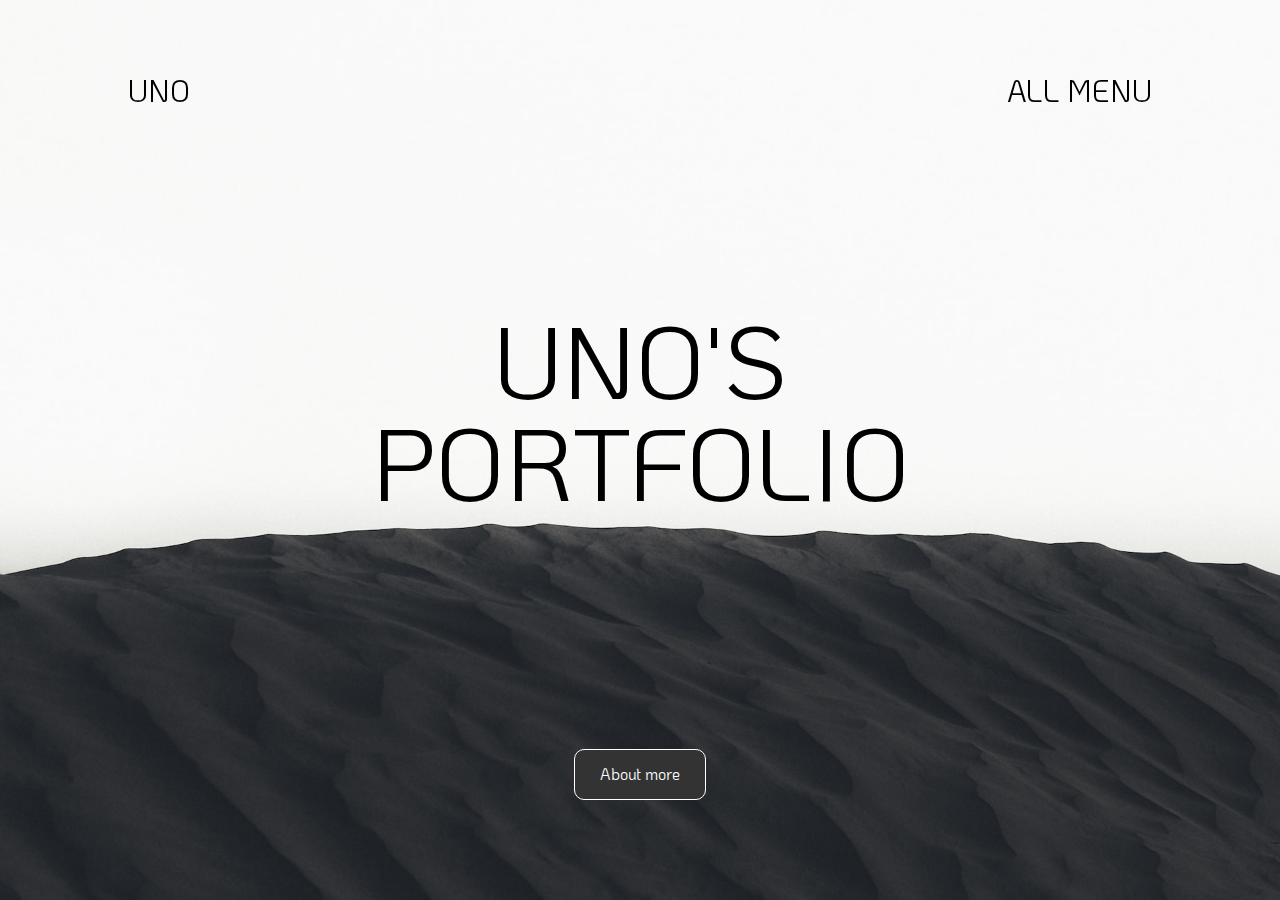
<file: index.html>
<!DOCTYPE html>
<html lang="ko">
<head>
    <meta charset="UTF-8">
    <meta http-equiv="X-UA-Compatible" content="IE=edge">
    <meta name="viewport" content="width=device-width, initial-scale=1.0">
    <meta name="description" content="포트폴리오 사이트">
    <meta http-equiv="Content-Type" content="text/html; charset=utf-8">
    <meta http-equiv="Content-Type" content="text/xml; charset=utf-8">
    <title>choi eun ho potfolio</title>
    <link rel="shortcut icon" type="image/x-icon" href="./images/favicon.png">
    <link rel="stylesheet" href="./css/swiper-bundle.min.css">
    <link rel="stylesheet" href="./css/style.css">
    <link rel="stylesheet" href="./css/index.css">
    <script src="./javascript/jquery-1.12.4.min.js"></script>
    <script src="./javascript/gsap.min.js"></script>
    <script src="./javascript/ScrollTrigger.min.js"></script>
    <script src="./javascript/swiper-bundle.min.js"></script>
    <script src="./javascript/splitText.js"></script>
    <script src="./javascript/index.js"></script>
</head>
<body>
    <header>
        <div class="logo_area">
            <h1 class="logo"><a href="https://cheh6157.github.io/landingpage.github.io/">UNO</a></h1>
            <a href="#" class="btn_menu">ALL MENU</a>
        </div>
        <div class="gnb_area">
            <nav class="gnb">
                <ul>
                    <li><a href="https://cheh6157.github.io/subwaypage.github.io/"><span class="over_txt"><span>Go to <span class="bold">Subway</span> Page</span></span></span></a></li>
                    <li><a href="https://cheh6157.github.io/wconceptpage.github.io/"><span class="over_txt"><span>Go to <span class="bold">Wconcept</span> Page</span></span></span></a></li>
                    <li><a href="https://cheh6157.github.io/andarpage.github.io/"><span class="over_txt"><span>Go to <span class="bold">Andar</span> Page</span></span></span></a></li>
                    <li><a href="https://cheh6157.github.io/bespokepage.github.io/"><span class="over_txt"><span>Go to <span class="bold">Bespoke</span> Page</span></span></span></a></li>
                    <li><a href="https://cheh6157.github.io/navercarrer.github.io/"><span class="over_txt"><span>Go to <span class="bold">Naver careers</span> Page</span></span></span></a></li>
                    <li><a href="https://cheh6157.github.io/seoulpage.github.io/"><span class="over_txt"><span>Go to <span class="bold">서울시청</span> Page</span></span></span></a></li>
                    <li><a href="https://cheh6157.github.io/naverpage.github.io/"><span class="over_txt"><span>Go to <span class="bold">Naver</span> Page</span></span></span></a></li>
                </ul>
            </nav>
        </div>
    </header>
    <main>
        <div class="sc_intro">
            <h2 class="blind">메인 페이지</h2>
            <div class="content_box">
                <h2 class="title">
                    UNO'S
                    <br>
                    PORTFOLIO
                </h2>
                <p class="desc"></p>
            </div>
            <a href="#" class="btn_work">About more</a>
            <img src="./images/main.jpg" alt="" class="intro_bg">
        </div>
        <div class="sc_main">
            <div class="swiper sc_swiper">
                <h2 class="blind">포트폴리오 페이지</h2>
                <div class="swiper-wrapper">
                    <div class="swiper-slide">
                        <div class="content">
                            <h2 class="title">Subway</h2>
                            <div class="info_box">
                                <p>days: 3~4일</p>
                                <p>subway pc</p>
                            </div>
                            <a href="https://cheh6157.github.io/subwaypage.github.io/" target="_blank" class="btn_sc">Click here</a>
                            <img src="./images/part1.jpg" alt="배경이미지1" class="main_bg">
                        </div>
                    </div>
                    <div class="swiper-slide">
                        <div class="content">
                            <h2 class="title">Wconcept</h2>
                            <div class="info_box">
                                <p>days: 5일</p>
                                <p>Wconcept pc (clon)</p>
                            </div>
                            <a href="https://cheh6157.github.io/wconceptpage.github.io/" target="_blank" class="btn_sc">Click here</a>
                            <img src="./images/part2.jpg" alt="배경이미지2" class="main_bg">
                        </div>
                    </div>
                    <div class="swiper-slide">
                        <div class="content">
                            <h2 class="title">Andar</h2>
                            <div class="info_box">
                                <p>days: 4일</p>
                                <p>Andar moblie (clon)</p>
                            </div>
                            <a href="https://cheh6157.github.io/andarpage.github.io/" target="_blank" class="btn_sc">Click here</a>
                            <img src="./images/part3.jpg" alt="배경이미지3" class="main_bg">
                        </div>
                    </div>
                    <div class="swiper-slide">
                        <div class="content">
                            <h2 class="title">Bespoke</h2>
                            <div class="info_box">
                                <p>days: 3~4일</p>
                                <p>Bespoke pc(sass)</p>
                            </div>
                            <a href="https://cheh6157.github.io/bespokepage.github.io/" target="_blank" class="btn_sc">Click here</a>
                            <img src="./images/part4.jpg" alt="배경이미지4" class="main_bg">
                        </div>
                    </div>
                    <div class="swiper-slide">
                        <div class="content">
                            <h2 class="title">Naver careers</h2>
                            <div class="info_box">
                                <p>days: 3~4일</p>
                                <p>Naver careers responsive</p>
                            </div>
                            <a href="https://cheh6157.github.io/navercarrer.github.io/" target="_blank" class="btn_sc">Click here</a>
                            <img src="./images/part7.jpg" alt="배경이미지5" class="main_bg">
                        </div>
                    </div>
                    <div class="swiper-slide">
                        <div class="content">
                            <h2 class="title">서울시청</h2>
                            <div class="info_box">
                                <p>days: 4일</p>
                                <p>서울시청 pc (clon)</p>
                            </div>
                            <a href="https://cheh6157.github.io/seoulpage.github.io/" target="_blank" class="btn_sc">Click here</a>
                            <img src="./images/part5.jpg" alt="배경이미지6" class="main_bg">
                        </div>
                    </div>
                    <div class="swiper-slide">
                        <div class="content">
                            <h2 class="title">Naver</h2>
                            <div class="info_box">
                                <p>days: 4일</p>
                                <p>Naver pc (clon)</p>
                            </div>
                            <a href="https://cheh6157.github.io/naverpage.github.io/" target="_blank" class="btn_sc">Click here</a>
                            <img src="./images/part6.jpg" alt="배경이미지7" class="main_bg">
                        </div>
                    </div>
                </div>
                <div class="controls">
                    <a href="#" class="btn prev">◄<span class="blind">이전</span></a>
                    <a href="#" class="btn next">►<span class="blind">다음</span></a>
                </div>
            </div>
        </div>
    </main>
</body>
</html>
</file>
<file: css/index.css>
/* sc_intro */

.sc_intro {position: absolute;top: 0;left: 0;width:100vw;height: 100vh;display:flex;flex-direction:column;justify-content: center;align-items: center;overflow: hidden;z-index:20;transition: 1s;}

.sc_intro.hide {visibility: hidden;opacity: 0;transition: 1s;}

.sc_intro .content_box {text-align: center;line-height: 1;}

.sc_intro .content_box .title {margin-bottom: 80px;}

.sc_intro .content_box .desc {font-size: 20px;margin-bottom: 30px;color: #fff;}

.sc_intro .btn_work {display:inline-block;color:#fff;border: 1px solid #fff; background: #333;padding: 10px 25px;border-radius: 10px;position: absolute;left: 50%;bottom: 100px;transform: translateX(-50%);font-size: 16px;}

.sc_intro .intro_bg {position: absolute;top: 0;left: 0;object-fit: cover;width:100%;height:100%;z-index: -10;}

/* sc_swiper */

.sc_main {width: 100vw;position: absolute;top:0;left:0;overflow: hidden;z-index: -30;visibility: hidden;}

.sc_main.show {visibility: visible;}

.sc_main .sc_swiper {position: relative;}

.sc_main .sc_swiper .content {width: 100%;height: 100vh;position: relative;overflow: hidden;}

.sc_main .sc_swiper .content .title {position: absolute;top: 50%;left: 50%;transform: translate(-50%,-50%);width: 100%;text-align: center;}

.sc_main .sc_swiper .content .info_box {text-align: center;position: absolute;bottom: 20vh;left: 50%;transform: translate(-50%,-50%);transition: 0.3s;}

.sc_main .sc_swiper .content .info_box p {opacity:0;transition: 0.5s;font-size: 20px;}

.sc_main .sc_swiper .content .info_box.show p {opacity:1;}

.sc_main .sc_swiper .content .btn_sc {position: absolute;left: 50%;bottom: 100px;transform: translate(-50%,100%);opacity: 0;transition: 2.5s;font-size: 20px;}

.sc_main .sc_swiper .swiper-slide-active .content .btn_sc {opacity:1;transform: translate(-50%,0) scale(1);}

.sc_main .sc_swiper .content .btn_sc::after {content: "";display: block;background: #000;height: 2px;position: absolute;bottom: 0;right: 0;left: 0;transform: scale(0);transition: 2.5s;}

.sc_main .sc_swiper .swiper-slide-active .content .btn_sc::after {transform: scale(1);}

.sc_main .sc_swiper .content .main_bg {position: absolute;top: 0;left: 0;;width:100%;height: 100%;object-fit: cover;z-index: -10;}

.sc_main .sc_swiper .btn {width: 26px;height: 26px;display: block;opacity: 0.5;transition: 0.3s;position: absolute;bottom: 120px;z-index: 30;font-size: 40px;}

.sc_main .sc_swiper .btn.prev:hover {opacity: 1;}

.sc_main .sc_swiper .btn.prev {left: 10vw;}

.sc_main .sc_swiper .btn.next {right: 10vw;}

.sc_main .sc_swiper .btn.next:hover {opacity: 1;}
</file>
<file: css/style.css>
@import url('https://fonts.googleapis.com/css2?family=KoHo:wght@200;300;400;500;600;700&display=swap');
@import 'reset.css';
@import 'common.css';
@import 'layout.css';
</file>
